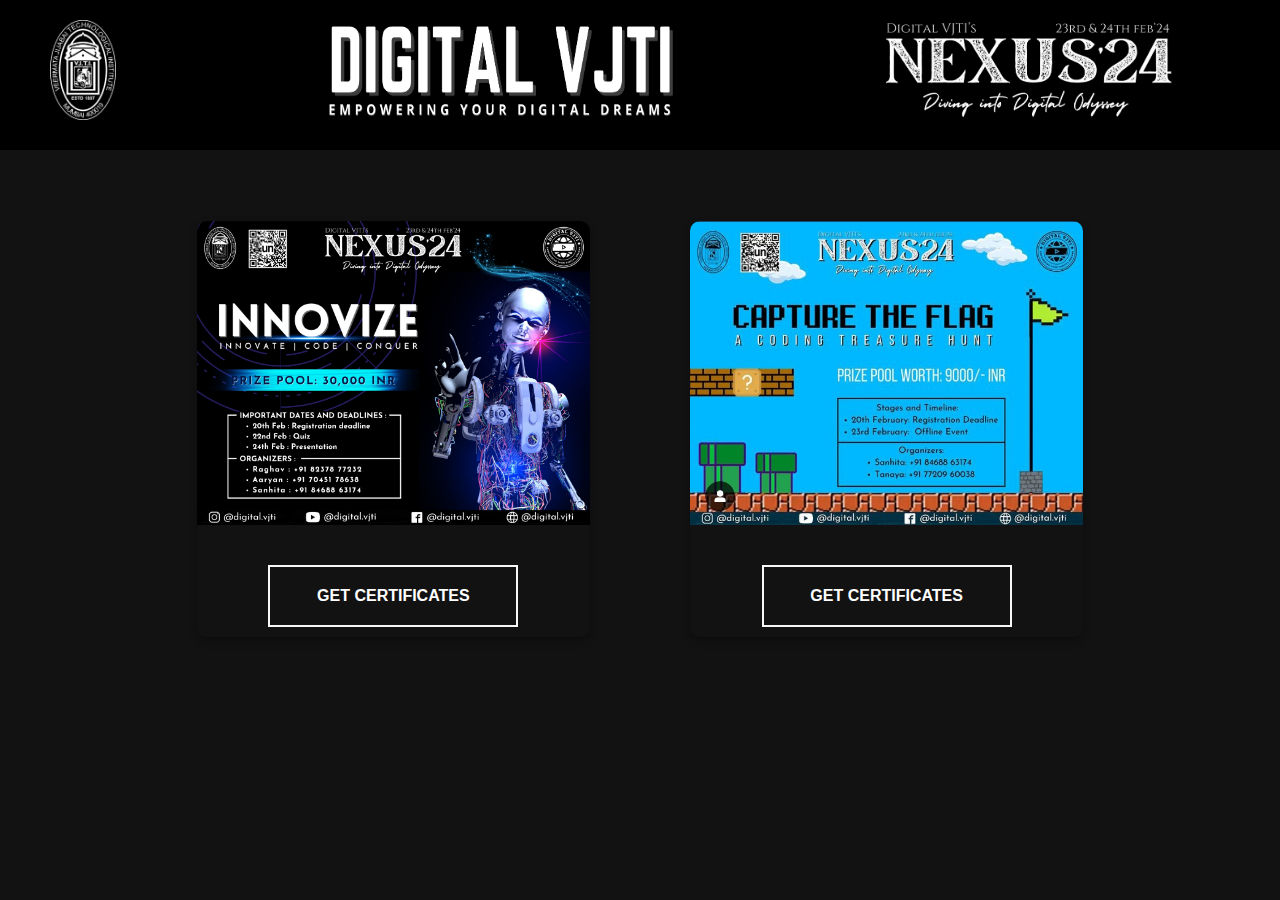
<file: index.html>
<!DOCTYPE html>
<html lang="en">
<head>
<meta charset="UTF-8">
<meta name="viewport" content="width=device-width, initial-scale=1.0">
<title>Nexus 24</title>
<link rel="stylesheet" href="styles.css">
<link rel="icon" type="image/png" href="images/digital.png">

</head>
<body>

    <nav class="navbar">
        <img src="images/vjti.png" alt="Image 1" class="navbar-img-1" >
        <img src="images/digitaltext.png" alt="Image 2" class="large-img-2" >
        <img src="images/nexus.png" alt="Image 3" class="navbar-img-3" >
        <img src="images/digital.png" alt="Image 4" class="navbar-img-4" >
    </nav>

    <div class="container">
        <div class="image-container" id="imageContainer" onclick="openLink('page1.html')">
            <img src="images/innovize.jpg" alt="Image 1">
            <div class="btn-contain">
              <div class="btn-skew-contain">
                <a href="innovizeoption.html" class="btn-skew">
                  <span>Get Certificates</span>
                </a>
              </div>
            </div>
        </div>
        
        
        <div class="image-container" onclick="openLink('page2.html')">
            <img src="images/ctf.jpg" alt="Image 2">
            <div class="btn-contain">
                <div class="btn-skew-contain">
                  <a href="ctf.html" class="btn-skew">
                    <span>Get Certificates</span>
                  </a>
                </div>
              </div>
        </div>
        
    </div>
    <script src="script.js"></script>
</body>
</html>
</file>
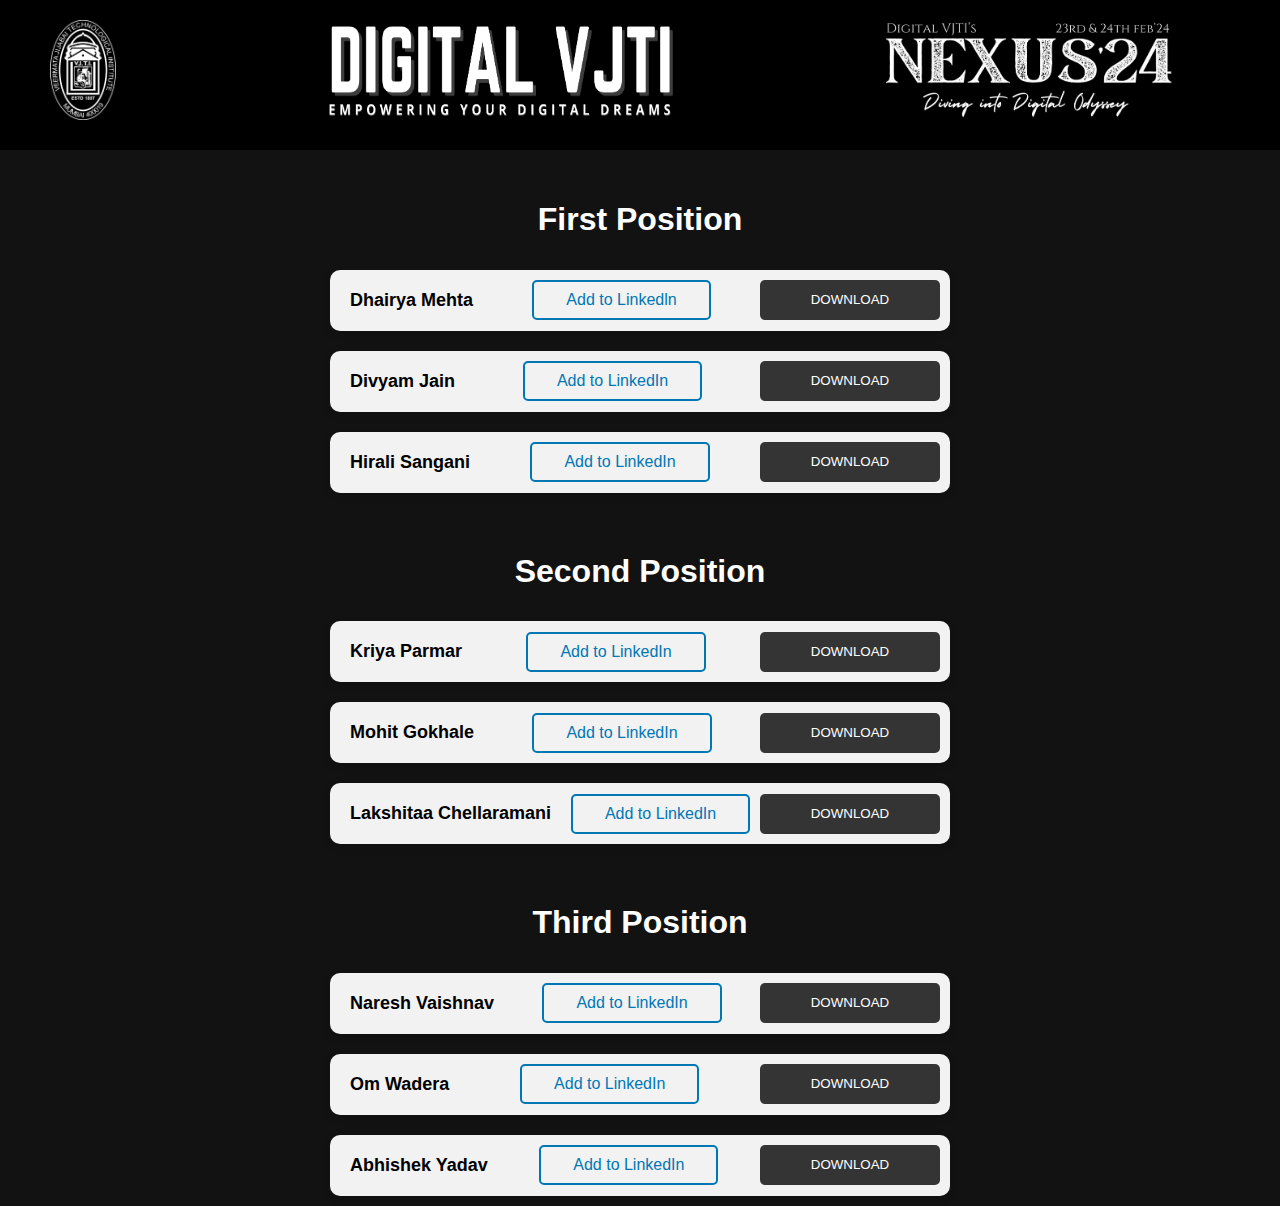
<file: aiml.html>
<!DOCTYPE html>
<html lang="en">
<head>
<meta charset="UTF-8">
<meta name="viewport" content="width=device-width, initial-scale=1.0">
<title>Nexus 24</title>
<link rel="stylesheet" href="styles.css">
<link rel="icon" type="image/png" href="images/digital.png">

</head>
<body>
    <nav class="navbar">
        <img src="images/vjti.png" alt="Image 1" class="navbar-img-1" >
        <img src="images/digitaltext.png" alt="Image 2" class="large-img-2" >
        <img src="images/nexus.png" alt="Image 3" class="navbar-img-3" >
        <img src="images/digital.png" alt="Image 4" class="navbar-img-4" >
    </nav>

    <div class="heading-container">
        <h1 class="white-heading">First Position</h1>
      </div>
    <div class="grid-container">
       
        <div class="tile">
            <div class="name">Dhairya Mehta</div>
            <div class="margin">
                <button class="slide" onclick="window.location.href='https://www.linkedin.com/profile/add?startTask=CERTIFICATION_NAME&name=INNOVIZE+by+Digital+VJTI&organizationId=26598119&issueYear=2024&issueMonth=2&certUrl=https://certificates.digitalvjti.com/56fd3ba2.pdf&certId=56fd3ba2'">Add to Linkedln</button>
              </div>
              <div class="buttonwrapper">
                <button id="download-btn-1" class="buttons" data-link="https://certificates.digitalvjti.com/56fd3ba2.pdf">DOWNLOAD</button>
            </div>
        </div>
    </div>
    
    <div class="grid-container">
        <div class="tile">
            <div class="name">Divyam Jain</div>
            
            <div><button class="slide" onclick="window.location.href='https://www.linkedin.com/profile/add?startTask=CERTIFICATION_NAME&name=INNOVIZE+by+Digital+VJTI&organizationId=26598119&issueYear=2024&issueMonth=2&certUrl=https://certificates.digitalvjti.com/5f6bb33f.pdf&certId=5f6bb33f'">Add to LinkedIn</button></div>
            <div class="buttonwrapper">
                <button id="download-btn-1" class="buttons" data-link="https://certificates.digitalvjti.com/5f6bb33f.pdf">DOWNLOAD</button>
            </div>
        </div>
    </div>
    <div class="grid-container">
        <div class="tile">
            <div class="name">Hirali Sangani</div>
            
            <div><button class="slide" onclick="window.location.href='https://www.linkedin.com/profile/add?startTask=CERTIFICATION_NAME&name=INNOVIZE+by+Digital+VJTI&organizationId=26598119&issueYear=2024&issueMonth=2&certUrl=https://certificates.digitalvjti.com/65e264e3.pdf&certId=65e264e3'">Add to LinkedIn</button></div>
            <div class="buttonwrapper">
                <button id="download-btn-1" class="buttons" data-link="https://certificates.digitalvjti.com/65e264e3.pdf">DOWNLOAD</button>
            </div>
        </div>
    </div>
    <div class="heading-container">
        <h1 class="white-heading">Second Position</h1>
      </div>
    <div class="grid-container">
        <div class="tile">
            <div class="name">Kriya Parmar</div>
           
            <div><button class="slide" onclick="window.location.href='https://www.linkedin.com/profile/add?startTask=CERTIFICATION_NAME&name=INNOVIZE+by+Digital+VJTI&organizationId=26598119&issueYear=2024&issueMonth=2&certUrl=https://certificates.digitalvjti.com/ec552667.pdf&certId=ec552667'">Add to LinkedIn</button></div>
            <div class="buttonwrapper">
                <button id="download-btn-1" class="buttons" data-link="https://certificates.digitalvjti.com/ec552667.pdf">DOWNLOAD</button>
            </div>
        </div>
    </div>
    <div class="grid-container">
        <div class="tile">
            <div class="name">Mohit Gokhale</div>
            
            <div><button class="slide" onclick="window.location.href='https://www.linkedin.com/profile/add?startTask=CERTIFICATION_NAME&name=INNOVIZE+by+Digital+VJTI&organizationId=26598119&issueYear=2024&issueMonth=2&certUrl=https://certificates.digitalvjti.com/925970cb.pdf&certId=925970cb'">Add to LinkedIn</button></div>
            <div class="buttonwrapper">
                <button id="download-btn-1" class="buttons" data-link="https://certificates.digitalvjti.com/925970cb.pdf">DOWNLOAD</button>
            </div>
        </div>
    </div>
    <div class="grid-container">
        <div class="tile">
            <div class="name">Lakshitaa Chellaramani</div>
            
            <div><button class="slide" onclick="window.location.href='https://www.linkedin.com/profile/add?startTask=CERTIFICATION_NAME&name=INNOVIZE+by+Digital+VJTI&organizationId=26598119&issueYear=2024&issueMonth=2&certUrl=https://certificates.digitalvjti.com/3cb98328.pdf&certId=3cb98328'">Add to LinkedIn</button></div>
            <div class="buttonwrapper">
                <button id="download-btn-1" class="buttons" data-link="https://certificates.digitalvjti.com/3cb98328.pdf">DOWNLOAD</button>
            </div>
        </div>
    </div>
    <div class="heading-container">
        <h1 class="white-heading">Third Position</h1>
      </div>
    <div class="grid-container">
        <div class="tile">
            <div class="name">Naresh Vaishnav</div>
            
            <div><button class="slide" onclick="window.location.href='https://www.linkedin.com/profile/add?startTask=CERTIFICATION_NAME&name=INNOVIZE+by+Digital+VJTI&organizationId=26598119&issueYear=2024&issueMonth=2&certUrl=https://certificates.digitalvjti.com/bfb80c82.pdf&certId=bfb80c82'">Add to LinkedIn</button></div>
            <div class="buttonwrapper">
                <button id="download-btn-1" class="buttons" data-link="https://certificates.digitalvjti.com/bfb80c82.pdf">DOWNLOAD</button>
            </div>
        </div>
    </div>
    <div class="grid-container">
        <div class="tile">
            <div class="name">Om Wadera</div>
            
            <div><button class="slide" onclick="window.location.href='https://www.linkedin.com/profile/add?startTask=CERTIFICATION_NAME&name=INNOVIZE+by+Digital+VJTI&organizationId=26598119&issueYear=2024&issueMonth=2&certUrl=https://certificates.digitalvjti.com/955c03d5.pdf&certId=955c03d5'">Add to LinkedIn</button></div>
            <div class="buttonwrapper">
                <button id="download-btn-1" class="buttons" data-link="https://certificates.digitalvjti.com/955c03d5.pdf">DOWNLOAD</button>
            </div>
        </div>
    </div>
    <div class="grid-container">
        <div class="tile">
            <div class="name">Abhishek Yadav</div>
            
            <div><button class="slide" onclick="window.location.href='https://www.linkedin.com/profile/add?startTask=CERTIFICATION_NAME&name=INNOVIZE+by+Digital+VJTI&organizationId=26598119&issueYear=2024&issueMonth=2&certUrl=https://certificates.digitalvjti.com/07a9f22f.pdf&certId=07a9f22f'">Add to LinkedIn</button></div>
            <div class="buttonwrapper">
                <button id="download-btn-1" class="buttons" data-link="https://certificates.digitalvjti.com/07a9f22f.pdf">DOWNLOAD</button>
            </div>
        </div>
    </div>
                                    
    
    

    <script src="https://code.jquery.com/jquery-3.6.0.min.js"></script>
<script src="script.js"></script>
    
</body>
</html>
</file>
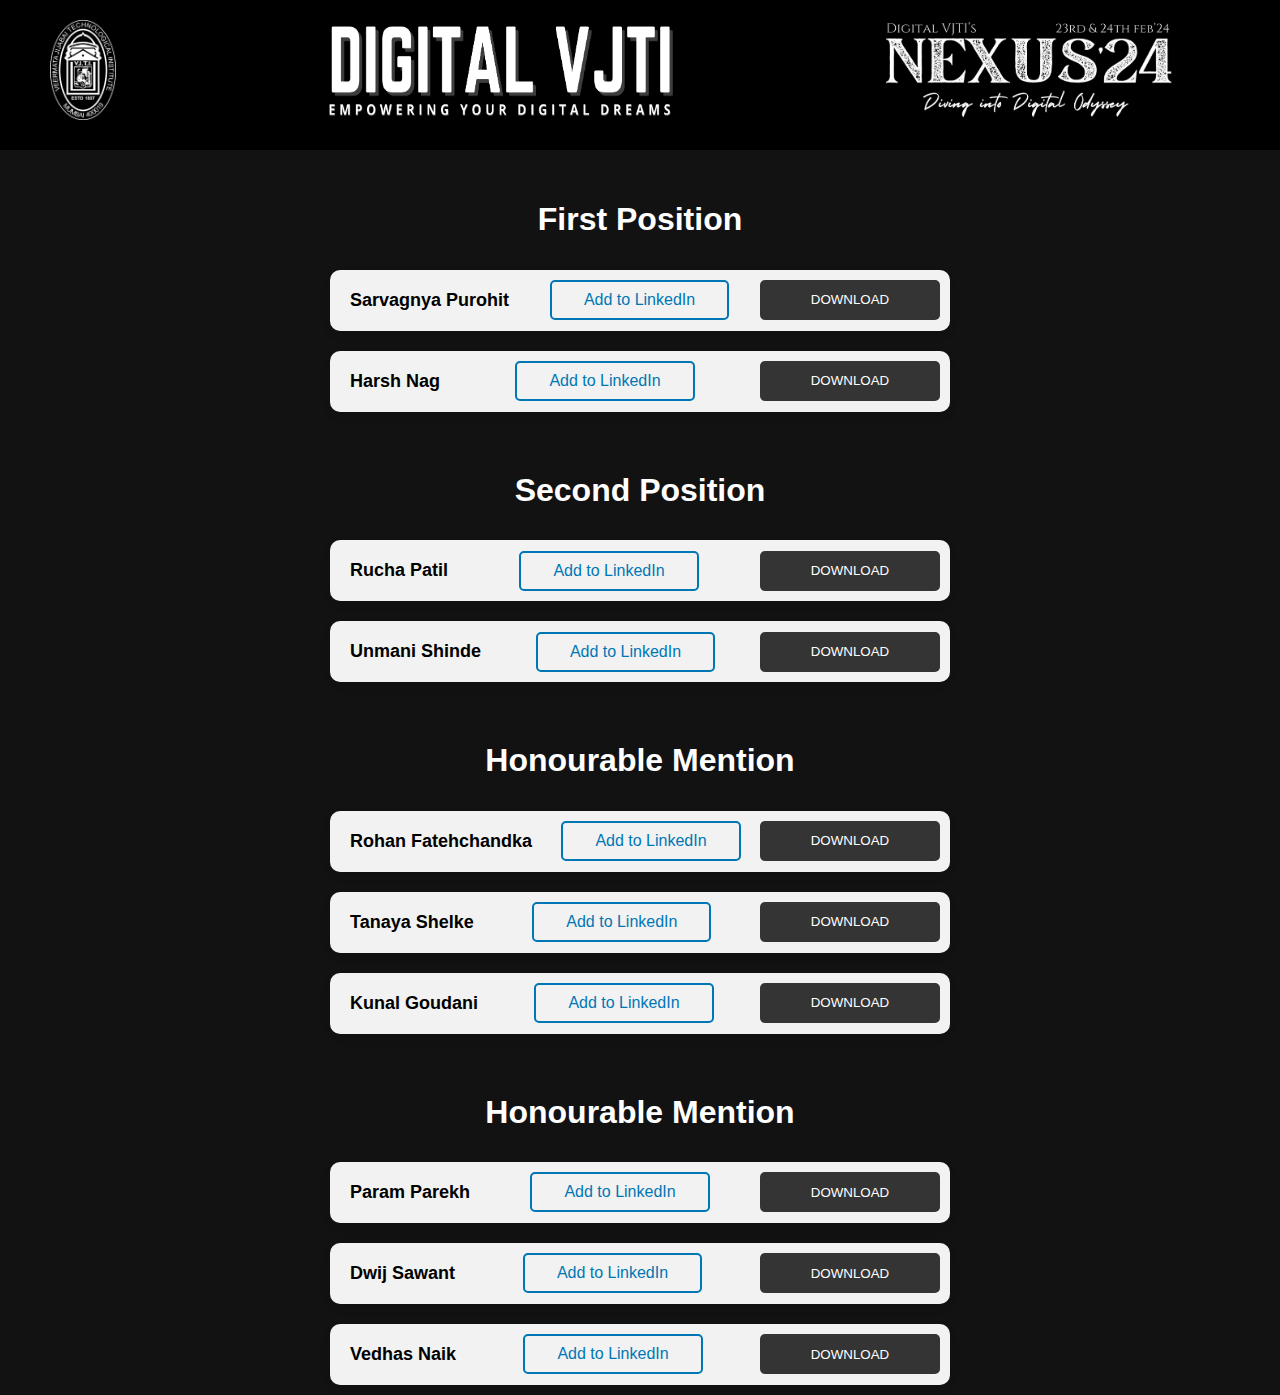
<file: blockchain.html>
<!DOCTYPE html>
<html lang="en">
<head>
<meta charset="UTF-8">
<meta name="viewport" content="width=device-width, initial-scale=1.0">
<title>Nexus 24</title>
<link rel="stylesheet" href="styles.css">
<link rel="icon" type="image/png" href="images/digital.png">

</head>
<body>
    <nav class="navbar">
        <img src="images/vjti.png" alt="Image 1" class="navbar-img-1" >
        <img src="images/digitaltext.png" alt="Image 2" class="large-img-2" >
        <img src="images/nexus.png" alt="Image 3" class="navbar-img-3" >
        <img src="images/digital.png" alt="Image 4" class="navbar-img-4" >
    </nav>

    <div class="heading-container">
        <h1 class="white-heading">First Position</h1>
      </div>
    <div class="grid-container">
       
        <div class="tile">
            <div class="name">Sarvagnya Purohit</div>
            <div><button class="slide" onclick="window.location.href='https://www.linkedin.com/profile/add?startTask=CERTIFICATION_NAME&name=INNOVIZE+by+Digital+VJTI&organizationId=26598119&issueYear=2024&issueMonth=2&certUrl=https://certificates.digitalvjti.com/aa08212f.pdf&certId=aa08212f'">Add to LinkedIn</button></div>

              <div class="buttonwrapper">
                <button id="download-btn-1" class="buttons" data-link="https://certificates.digitalvjti.com/aa08212f.pdf">DOWNLOAD</button>
            </div>
        </div>
    </div>
    
    <div class="grid-container">
        <div class="tile">
            <div class="name">Harsh Nag</div>
            
            <div><button class="slide" onclick="window.location.href='https://www.linkedin.com/profile/add?startTask=CERTIFICATION_NAME&name=INNOVIZE+by+Digital+VJTI&organizationId=26598119&issueYear=2024&issueMonth=2&certUrl=https://certificates.digitalvjti.com/f625aa2d.pdf&certId=f625aa2d'">Add to LinkedIn</button></div>
            <div class="buttonwrapper">
                <button id="download-btn-1" class="buttons" data-link="https://certificates.digitalvjti.com/f625aa2d.pdf">DOWNLOAD</button>
            </div>
        </div>
    </div>
    
    <div class="heading-container">
        <h1 class="white-heading">Second Position</h1>
      </div>
    <div class="grid-container">
        <div class="tile">
            <div class="name">Rucha Patil</div>
           
            <div><button class="slide" onclick="window.location.href='https://www.linkedin.com/profile/add?startTask=CERTIFICATION_NAME&name=INNOVIZE+by+Digital+VJTI&organizationId=26598119&issueYear=2024&issueMonth=2&certUrl=https://certificates.digitalvjti.com/b2398339.pdf&certId=b2398339'">Add to LinkedIn</button></div>
            <div class="buttonwrapper">
                <button id="download-btn-1" class="buttons" data-link="https://certificates.digitalvjti.com/b2398339.pdf">DOWNLOAD</button>
            </div>
        </div>
    </div>
    <div class="grid-container">
        <div class="tile">
            <div class="name">Unmani Shinde</div>
            
            <div><button class="slide" onclick="window.location.href='https://www.linkedin.com/profile/add?startTask=CERTIFICATION_NAME&name=INNOVIZE+by+Digital+VJTI&organizationId=26598119&issueYear=2024&issueMonth=2&certUrl=https://certificates.digitalvjti.com/737c3e26.pdf&certId=737c3e26'">Add to LinkedIn</button></div>
            <div class="buttonwrapper">
                <button id="download-btn-1" class="buttons" data-link="https://certificates.digitalvjti.com/737c3e26.pdf">DOWNLOAD</button>
            </div>
        </div>
    </div>
    
    <div class="heading-container">
        <h1 class="white-heading">Honourable Mention</h1>
      </div>
    <div class="grid-container">
        <div class="tile">
            <div class="name">Rohan Fatehchandka</div>
            
            <div><button class="slide" onclick="window.location.href='https://www.linkedin.com/profile/add?startTask=CERTIFICATION_NAME&name=INNOVIZE+by+Digital+VJTI&organizationId=26598119&issueYear=2024&issueMonth=2&certUrl=https://certificates.digitalvjti.com/f4a33240.pdf&certId=f4a33240'">Add to LinkedIn</button></div>
            <div class="buttonwrapper">
                <button id="download-btn-1" class="buttons" data-link="https://certificates.digitalvjti.com/f4a33240.pdf">DOWNLOAD</button>
            </div>
        </div>
    </div>
    <div class="grid-container">
        <div class="tile">
            <div class="name">Tanaya Shelke</div>
            
            <div><button class="slide" onclick="window.location.href='https://www.linkedin.com/profile/add?startTask=CERTIFICATION_NAME&name=INNOVIZE+by+Digital+VJTI&organizationId=26598119&issueYear=2024&issueMonth=2&certUrl=https://certificates.digitalvjti.com/1f088a76.pdf&certId=1f088a76'">Add to LinkedIn</button></div>
            <div class="buttonwrapper">
                <button id="download-btn-1" class="buttons" data-link="https://certificates.digitalvjti.com/1f088a76.pdf">DOWNLOAD</button>
            </div>
        </div>
    </div>
    <div class="grid-container">
        <div class="tile">
            <div class="name">Kunal Goudani</div>
            
            <div><button class="slide" onclick="window.location.href='https://www.linkedin.com/profile/add?startTask=CERTIFICATION_NAME&name=INNOVIZE+by+Digital+VJTI&organizationId=26598119&issueYear=2024&issueMonth=2&certUrl=https://certificates.digitalvjti.com/c06a09cd.pdf&certId=c06a09cd'">Add to LinkedIn</button></div>
            <div class="buttonwrapper">
                <button id="download-btn-1" class="buttons" data-link="https://certificates.digitalvjti.com/c06a09cd.pdf">DOWNLOAD</button>
            </div>
        </div>
    </div>

    <div class="heading-container">
        <h1 class="white-heading">Honourable Mention</h1>
      </div>
    <div class="grid-container">
        <div class="tile">
            <div class="name">Param Parekh</div>
            
            <div><button class="slide" onclick="window.location.href='https://www.linkedin.com/profile/add?startTask=CERTIFICATION_NAME&name=INNOVIZE+by+Digital+VJTI&organizationId=26598119&issueYear=2024&issueMonth=2&certUrl=https://certificates.digitalvjti.com/f514a261.pdf&certId=f514a261'">Add to LinkedIn</button></div>
            <div class="buttonwrapper">
                <button id="download-btn-1" class="buttons" data-link="https://certificates.digitalvjti.com/f514a261.pdf">DOWNLOAD</button>
            </div>
        </div>
    </div>
    <div class="grid-container">
        <div class="tile">
            <div class="name">Dwij Sawant</div>
            
            <div><button class="slide" onclick="window.location.href='https://www.linkedin.com/profile/add?startTask=CERTIFICATION_NAME&name=INNOVIZE+by+Digital+VJTI&organizationId=26598119&issueYear=2024&issueMonth=2&certUrl=https://certificates.digitalvjti.com/3e5099cb.pdf&certId=3e5099cb'">Add to LinkedIn</button></div>
            <div class="buttonwrapper">
                <button id="download-btn-1" class="buttons" data-link="https://certificates.digitalvjti.com/3e5099cb.pdf">DOWNLOAD</button>
            </div>
        </div>
    </div>
    <div class="grid-container">
        <div class="tile">
            <div class="name">Vedhas Naik</div>
            
            <div><button class="slide" onclick="window.location.href='https://www.linkedin.com/profile/add?startTask=CERTIFICATION_NAME&name=INNOVIZE+by+Digital+VJTI&organizationId=26598119&issueYear=2024&issueMonth=2&certUrl=https://certificates.digitalvjti.com/4df3af45.pdf&certId=4df3af45'">Add to LinkedIn</button></div>
            <div class="buttonwrapper">
                <button id="download-btn-1" class="buttons" data-link="https://certificates.digitalvjti.com/4df3af45.pdf">DOWNLOAD</button>
            </div>
        </div>
    </div>
                                    
    
    

    <script src="https://code.jquery.com/jquery-3.6.0.min.js"></script>
<script src="script.js"></script>
    
</body>
</html>
</file>
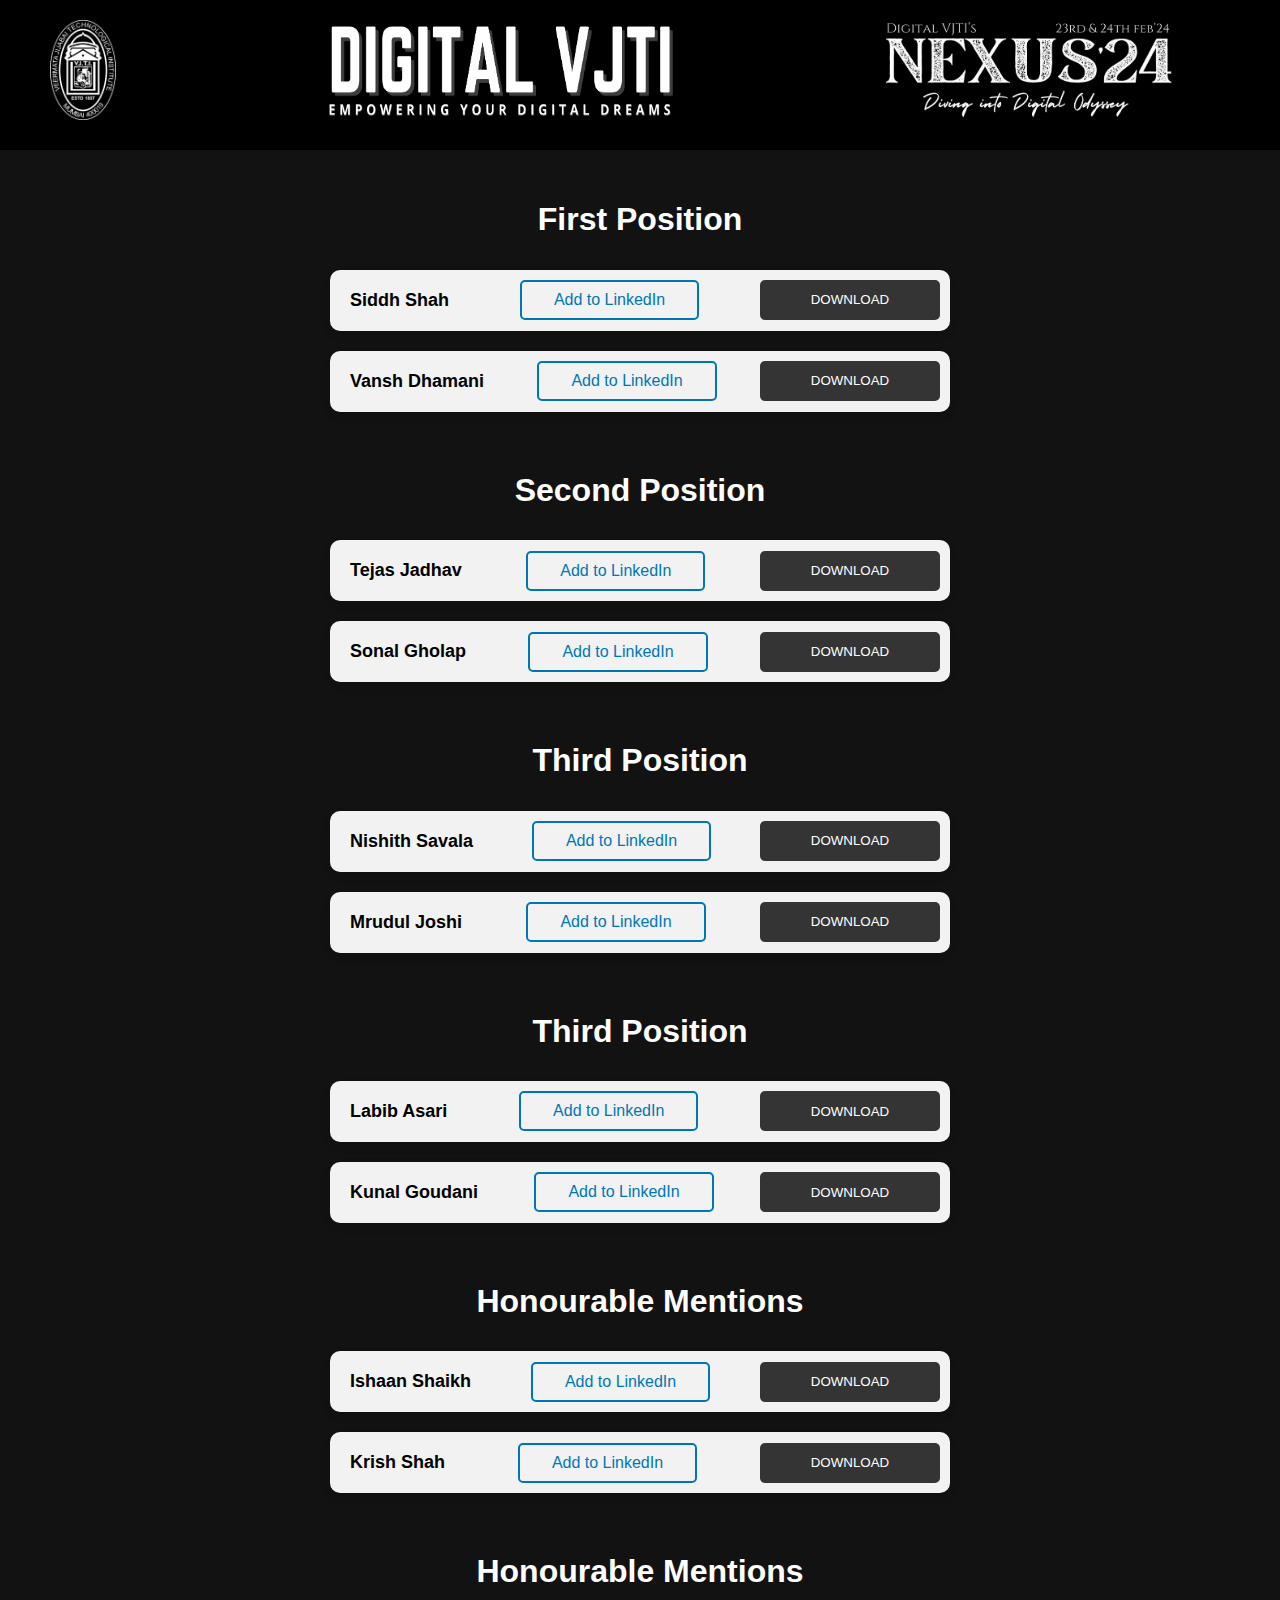
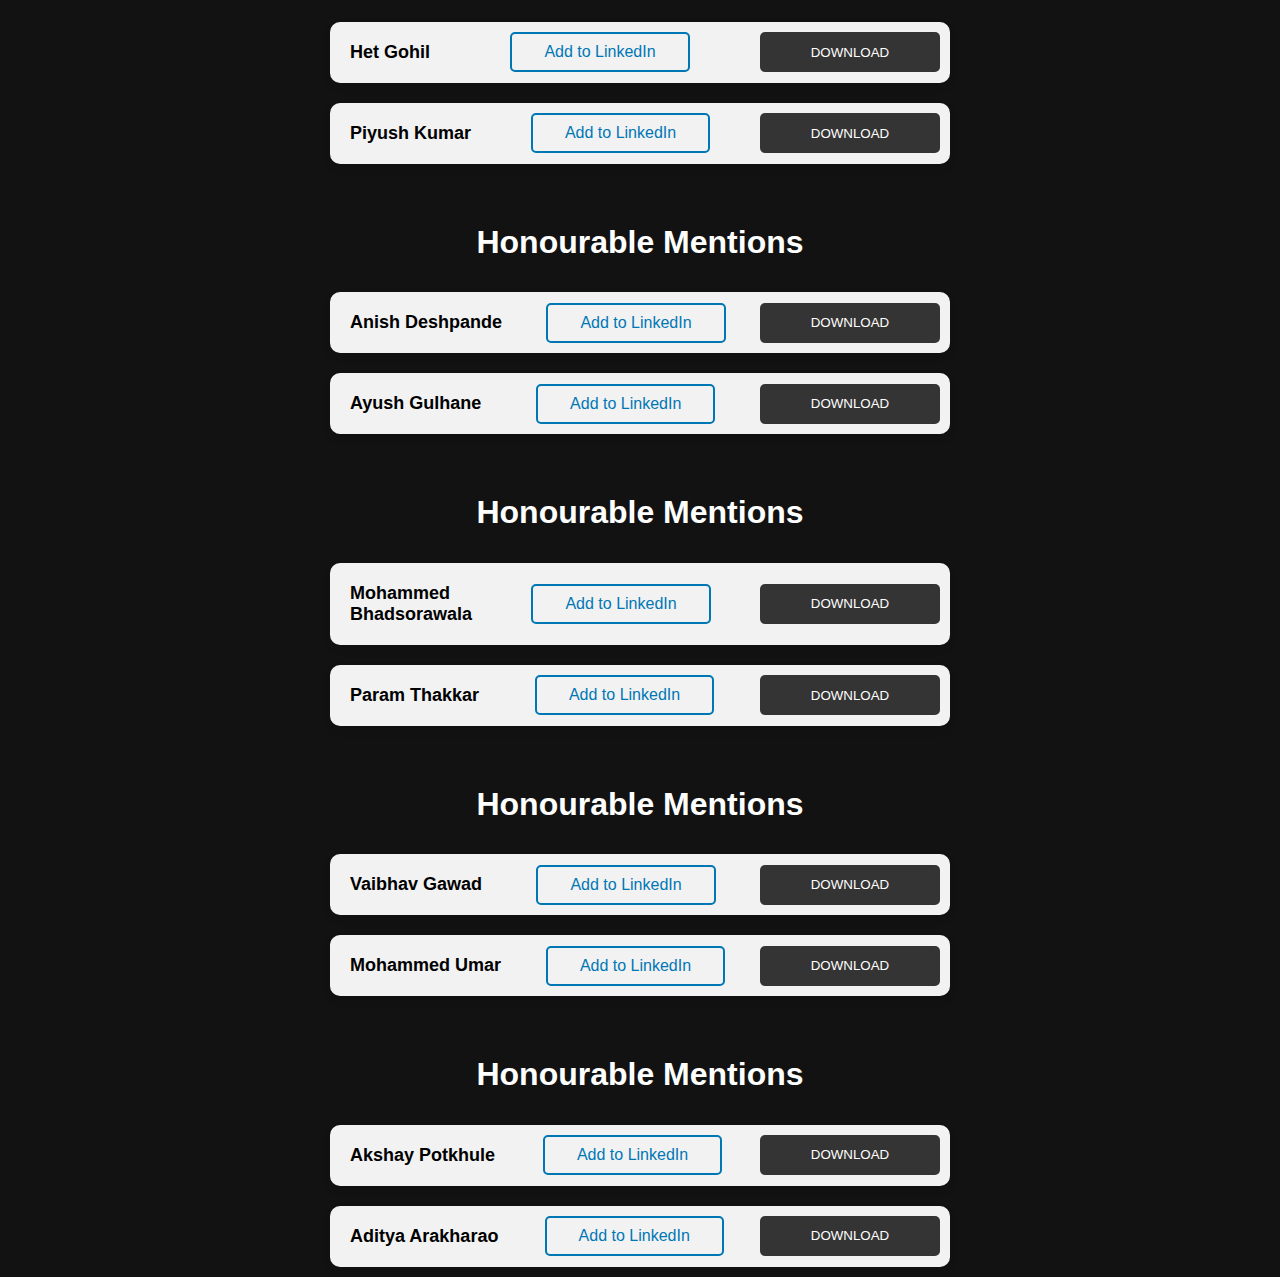
<file: ctf.html>
<!DOCTYPE html>
<html lang="en">
<head>
<meta charset="UTF-8">
<meta name="viewport" content="width=device-width, initial-scale=1.0">
<title>Nexus 24</title>
<link rel="stylesheet" href="styles.css">
<link rel="icon" type="image/png" href="images/digital.png">

</head>
<body>
    <nav class="navbar">
        <img src="images/vjti.png" alt="Image 1" class="navbar-img-1" >
        <img src="images/digitaltext.png" alt="Image 2" class="large-img-2" >
        <img src="images/nexus.png" alt="Image 3" class="navbar-img-3" >
        <img src="images/digital.png" alt="Image 4" class="navbar-img-4" >
    </nav>

    <div class="heading-container">
        <h1 class="white-heading">First Position</h1>
      </div>
    <div class="grid-container">
       
        <div class="tile">
            <div class="name">Siddh Shah</div>
            <div><button class="slide" onclick="window.location.href='https://www.linkedin.com/profile/add?startTask=CERTIFICATION_NAME&name=CTF+by+Digital+VJTI&organizationId=26598119&issueYear=2024&issueMonth=2&certUrl=https://certificates.digitalvjti.com/cc78f58a.pdf&certId=cc78f58a'">Add to LinkedIn</button></div>

              <div class="buttonwrapper">
                <button id="download-btn-1" class="buttons" data-link="https://certificates.digitalvjti.com/cc78f58a.pdf">DOWNLOAD</button>
            </div>
        </div>
    </div>
    
    <div class="grid-container">
        <div class="tile">
            <div class="name">Vansh Dhamani</div>
            
            <div><button class="slide" onclick="window.location.href='https://www.linkedin.com/profile/add?startTask=CERTIFICATION_NAME&name=CTF+by+Digital+VJTI&organizationId=26598119&issueYear=2024&issueMonth=2&certUrl=https://certificates.digitalvjti.com/a5540101.pdf&certId=a5540101'">Add to LinkedIn</button></div>
            <div class="buttonwrapper">
                <button id="download-btn-1" class="buttons" data-link="https://certificates.digitalvjti.com/a5540101.pdf">DOWNLOAD</button>
            </div>
        </div>
    </div>
    
    <div class="heading-container">
        <h1 class="white-heading">Second Position</h1>
      </div>
    <div class="grid-container">
        <div class="tile">
            <div class="name">Tejas Jadhav</div>
           
            <div><button class="slide" onclick="window.location.href='https://www.linkedin.com/profile/add?startTask=CERTIFICATION_NAME&name=CTF+by+Digital+VJTI&organizationId=26598119&issueYear=2024&issueMonth=2&certUrl=https://certificates.digitalvjti.com/14f7a47c.pdf&certId=14f7a47c'">Add to LinkedIn</button></div>
            <div class="buttonwrapper">
                <button id="download-btn-1" class="buttons" data-link="https://certificates.digitalvjti.com/14f7a47c.pdf">DOWNLOAD</button>
            </div>
        </div>
    </div>
    <div class="grid-container">
        <div class="tile">
            <div class="name">Sonal Gholap</div>
            
            <div><button class="slide" onclick="window.location.href='https://www.linkedin.com/profile/add?startTask=CERTIFICATION_NAME&name=CTF+by+Digital+VJTI&organizationId=26598119&issueYear=2024&issueMonth=2&certUrl=https://certificates.digitalvjti.com/2796b76a.pdf&certId=2796b76a'">Add to LinkedIn</button></div>
            <div class="buttonwrapper">
                <button id="download-btn-1" class="buttons" data-link="https://certificates.digitalvjti.com/2796b76a.pdf">DOWNLOAD</button>
            </div>
        </div>
    </div>
    
    <div class="heading-container">
        <h1 class="white-heading">Third Position</h1>
      </div>
    <div class="grid-container">
        <div class="tile">
            <div class="name">Nishith Savala</div>
            
            <div><button class="slide" onclick="window.location.href='https://www.linkedin.com/profile/add?startTask=CERTIFICATION_NAME&name=CTF+by+Digital+VJTI&organizationId=26598119&issueYear=2024&issueMonth=2&certUrl=https://certificates.digitalvjti.com/487ff896.pdf&certId=487ff896'">Add to LinkedIn</button></div>
            <div class="buttonwrapper">
                <button id="download-btn-1" class="buttons" data-link="https://certificates.digitalvjti.com/487ff896.pdf">DOWNLOAD</button>
            </div>
        </div>
    </div>
    <div class="grid-container">
        <div class="tile">
            <div class="name">Mrudul Joshi</div>
            
            <div><button class="slide" onclick="window.location.href='https://www.linkedin.com/profile/add?startTask=CERTIFICATION_NAME&name=CTF+by+Digital+VJTI&organizationId=26598119&issueYear=2024&issueMonth=2&certUrl=https://certificates.digitalvjti.com/4f8becd7.pdf&certId=4f8becd7'">Add to LinkedIn</button></div>
            <div class="buttonwrapper">
                <button id="download-btn-1" class="buttons" data-link="https://certificates.digitalvjti.com/4f8becd7.pdf">DOWNLOAD</button>
            </div>
        </div>
    </div>
    

    <div class="heading-container">
        <h1 class="white-heading">Third Position</h1>
      </div>
    <div class="grid-container">
        <div class="tile">
            <div class="name">Labib Asari</div>
            
            <div><button class="slide" onclick="window.location.href='https://www.linkedin.com/profile/add?startTask=CERTIFICATION_NAME&name=CTF+by+Digital+VJTI&organizationId=26598119&issueYear=2024&issueMonth=2&certUrl=https://certificates.digitalvjti.com/b9dba1f9.pdf&certId=b9dba1f9'">Add to LinkedIn</button></div>
            <div class="buttonwrapper">
                <button id="download-btn-1" class="buttons" data-link="https://certificates.digitalvjti.com/b9dba1f9.pdf">DOWNLOAD</button>
            </div>
        </div>
    </div>
    <div class="grid-container">
        <div class="tile">
            <div class="name">Kunal Goudani</div>
            
            <div><button class="slide" onclick="window.location.href='https://www.linkedin.com/profile/add?startTask=CERTIFICATION_NAME&name=CTF+by+Digital+VJTI&organizationId=26598119&issueYear=2024&issueMonth=2&certUrl=https://certificates.digitalvjti.com/945f1b3a.pdf&certId=945f1b3a'">Add to LinkedIn</button></div>
            <div class="buttonwrapper">
                <button id="download-btn-1" class="buttons" data-link="https://certificates.digitalvjti.com/945f1b3a.pdf
                ">DOWNLOAD</button>
            </div>
        </div>
    </div>
    
    <div class="heading-container">
        <h1 class="white-heading">Honourable Mentions</h1>
      </div>
    <div class="grid-container">
        <div class="tile">
            <div class="name">Ishaan Shaikh</div>
            
            <div><button class="slide" onclick="window.location.href='https://www.linkedin.com/profile/add?startTask=CERTIFICATION_NAME&name=CTF+by+Digital+VJTI&organizationId=26598119&issueYear=2024&issueMonth=2&certUrl=https://certificates.digitalvjti.com/2b51fcb5.pdf&certId=2b51fcb5'">Add to LinkedIn</button></div>
            <div class="buttonwrapper">
                <button id="download-btn-1" class="buttons" data-link="https://certificates.digitalvjti.com/2b51fcb5.pdf">DOWNLOAD</button>
            </div>
        </div>
    </div>
    <div class="grid-container">
        <div class="tile">
            <div class="name">Krish Shah</div>
            
            <div><button class="slide" onclick="window.location.href='https://www.linkedin.com/profile/add?startTask=CERTIFICATION_NAME&name=CTF+by+Digital+VJTI&organizationId=26598119&issueYear=2024&issueMonth=2&certUrl=https://certificates.digitalvjti.com/53111970.pdf&certId=53111970'">Add to LinkedIn</button></div>
            <div class="buttonwrapper">
                <button id="download-btn-1" class="buttons" data-link="https://certificates.digitalvjti.com/53111970.pdf
                ">DOWNLOAD</button>
            </div>
        </div>
    </div>
        
    <div class="heading-container">
        <h1 class="white-heading">Honourable Mentions</h1>
      </div>
    <div class="grid-container">
        <div class="tile">
            <div class="name">Het Gohil</div>
            
            <div><button class="slide" onclick="window.location.href='https://www.linkedin.com/profile/add?startTask=CERTIFICATION_NAME&name=CTF+by+Digital+VJTI&organizationId=26598119&issueYear=2024&issueMonth=2&certUrl=https://certificates.digitalvjti.com/2cca9fa6.pdf&certId=2cca9fa6'">Add to LinkedIn</button></div>
            <div class="buttonwrapper">
                <button id="download-btn-1" class="buttons" data-link="https://certificates.digitalvjti.com/2cca9fa6.pdf">DOWNLOAD</button>
            </div>
        </div>
    </div>
    <div class="grid-container">
        <div class="tile">
            <div class="name">Piyush Kumar</div>
            
            <div><button class="slide" onclick="window.location.href='https://www.linkedin.com/profile/add?startTask=CERTIFICATION_NAME&name=CTF+by+Digital+VJTI&organizationId=26598119&issueYear=2024&issueMonth=2&certUrl=https://certificates.digitalvjti.com/6a194005.pdf&certId=6a194005'">Add to LinkedIn</button></div>
            <div class="buttonwrapper">
                <button id="download-btn-1" class="buttons" data-link="https://certificates.digitalvjti.com/6a194005.pdf">DOWNLOAD</button>
            </div>
        </div>
    </div>
    
    <div class="heading-container">
        <h1 class="white-heading">Honourable Mentions</h1>
      </div>
    <div class="grid-container">
        <div class="tile">
            <div class="name">Anish Deshpande</div>
            
            <div><button class="slide" onclick="window.location.href='https://www.linkedin.com/profile/add?startTask=CERTIFICATION_NAME&name=CTF+by+Digital+VJTI&organizationId=26598119&issueYear=2024&issueMonth=2&certUrl=https://certificates.digitalvjti.com/1de496a0.pdf&certId=1de496a0'">Add to LinkedIn</button></div>
            <div class="buttonwrapper">
                <button id="download-btn-1" class="buttons" data-link="https://certificates.digitalvjti.com/1de496a0.pdf">DOWNLOAD</button>
            </div>
        </div>
    </div>
    <div class="grid-container">
        <div class="tile">
            <div class="name">Ayush Gulhane</div>
            
            <div><button class="slide" onclick="window.location.href='https://www.linkedin.com/profile/add?startTask=CERTIFICATION_NAME&name=CTF+by+Digital+VJTI&organizationId=26598119&issueYear=2024&issueMonth=2&certUrl=https://certificates.digitalvjti.com/a68c2290.pdf&certId=a68c2290'">Add to LinkedIn</button></div>
            <div class="buttonwrapper">
                <button id="download-btn-1" class="buttons" data-link="https://certificates.digitalvjti.com/a68c2290.pdf">DOWNLOAD</button>
            </div>
        </div>
    </div>

    <div class="heading-container">
        <h1 class="white-heading">Honourable Mentions</h1>
      </div>
    <div class="grid-container">
        <div class="tile">
            <div class="name"> Mohammed <br> Bhadsorawala</div>
            
            <div><button class="slide" onclick="window.location.href='https://www.linkedin.com/profile/add?startTask=CERTIFICATION_NAME&name=CTF+by+Digital+VJTI&organizationId=26598119&issueYear=2024&issueMonth=2&certUrl=https://certificates.digitalvjti.com/d17a8856.pdf&certId=d17a8856'">Add to LinkedIn</button></div>
            <div class="buttonwrapper">
                <button id="download-btn-1" class="buttons" data-link="https://certificates.digitalvjti.com/d17a8856.pdf">DOWNLOAD</button>
            </div>
        </div>
    </div>
    <div class="grid-container">
        <div class="tile">
            <div class="name">Param Thakkar</div>
            
            <div><button class="slide" onclick="window.location.href='https://www.linkedin.com/profile/add?startTask=CERTIFICATION_NAME&name=CTF+by+Digital+VJTI&organizationId=26598119&issueYear=2024&issueMonth=2&certUrl=https://certificates.digitalvjti.com/be328227.pdf&certId=be328227'">Add to LinkedIn</button></div>
            <div class="buttonwrapper">
                <button id="download-btn-1" class="buttons" data-link="https://certificates.digitalvjti.com/be328227.pdf">DOWNLOAD</button>
            </div>
        </div>
    </div>

    <div class="heading-container">
        <h1 class="white-heading">Honourable Mentions</h1>
      </div>
    <div class="grid-container">
        <div class="tile">
            <div class="name">Vaibhav Gawad</div>
            
            <div><button class="slide" onclick="window.location.href='https://www.linkedin.com/profile/add?startTask=CERTIFICATION_NAME&name=CTF+by+Digital+VJTI&organizationId=26598119&issueYear=2024&issueMonth=2&certUrl=https://certificates.digitalvjti.com/2250d96c.pdf&certId=2250d96c'">Add to LinkedIn</button></div>
            <div class="buttonwrapper">
                <button id="download-btn-1" class="buttons" data-link="https://certificates.digitalvjti.com/2250d96c.pdf">DOWNLOAD</button>
            </div>
        </div>
    </div>
    <div class="grid-container">
        <div class="tile">
            <div class="name">Mohammed Umar</div>
            
            <div><button class="slide" onclick="window.location.href='https://www.linkedin.com/profile/add?startTask=CERTIFICATION_NAME&name=CTF+by+Digital+VJTI&organizationId=26598119&issueYear=2024&issueMonth=2&certUrl=https://certificates.digitalvjti.com/52c1b2c5.pdf&certId=52c1b2c5'">Add to LinkedIn</button></div>
            <div class="buttonwrapper">
                <button id="download-btn-1" class="buttons" data-link="https://certificates.digitalvjti.com/52c1b2c5.pdf">DOWNLOAD</button>
            </div>
        </div>
    </div>

    <div class="heading-container">
        <h1 class="white-heading">Honourable Mentions</h1>
      </div>
    <div class="grid-container">
        <div class="tile">
            <div class="name">Akshay Potkhule</div>
            
            <div><button class="slide" onclick="window.location.href='https://www.linkedin.com/profile/add?startTask=CERTIFICATION_NAME&name=CTF+by+Digital+VJTI&organizationId=26598119&issueYear=2024&issueMonth=2&certUrl=https://certificates.digitalvjti.com/9400c37e.pdf&certId=9400c37e'">Add to LinkedIn</button></div>
            <div class="buttonwrapper">
                <button id="download-btn-1" class="buttons" data-link="https://certificates.digitalvjti.com/9400c37e.pdf">DOWNLOAD</button>
            </div>
        </div>
    </div>
    <div class="grid-container">
        <div class="tile">
            <div class="name">Aditya Arakharao</div>
            
            <div><button class="slide" onclick="window.location.href='https://www.linkedin.com/profile/add?startTask=CERTIFICATION_NAME&name=CTF+by+Digital+VJTI&organizationId=26598119&issueYear=2024&issueMonth=2&certUrl=https://certificates.digitalvjti.com/e3311874.pdf&certId=e3311874'">Add to LinkedIn</button></div>
            <div class="buttonwrapper">
                <button id="download-btn-1" class="buttons" data-link="https://certificates.digitalvjti.com/e3311874.pdf">DOWNLOAD</button>
            </div>
        </div>
    </div>
    

    <script src="https://code.jquery.com/jquery-3.6.0.min.js"></script>
<script src="script.js"></script>
    
</body>
</html>
</file>
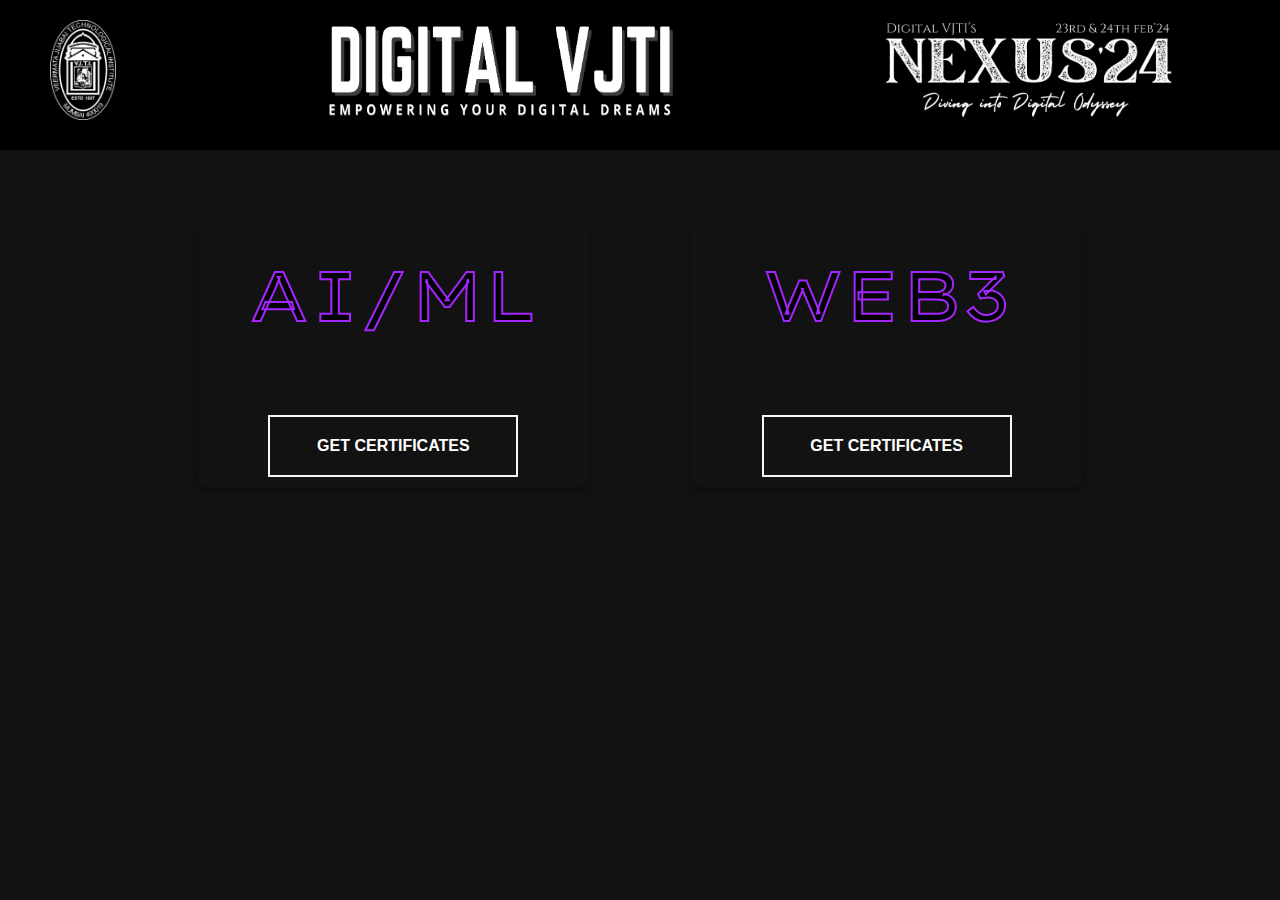
<file: innovizeoption.html>
<!DOCTYPE html>
<html lang="en">
<head>
<meta charset="UTF-8">
<meta name="viewport" content="width=device-width, initial-scale=1.0">
<title>Nexus 24</title>
<link rel="stylesheet" href="styles.css">
<link rel="icon" type="image/png" href="images/digital.png">

</head>
<body>

    <nav class="navbar">
        <img src="images/vjti.png" alt="Image 1" class="navbar-img-1" >
        <img src="images/digitaltext.png" alt="Image 2" class="large-img-2" >
        <img src="images/nexus.png" alt="Image 3" class="navbar-img-3" >
        <img src="images/digital.png" alt="Image 4" class="navbar-img-4" >
    </nav>

    <div class="container">
        <div class="image-container" id="imageContainer" onclick="openLink('page1.html')">
<!--            <img src="images/aiml.webp" alt="Image 1" height="370px">-->
            <div class="wrapper">
                <svg>
                    <text x="50%" y="50%" dy=".35em" text-anchor="middle">
                        AI/ML
                    </text>
                </svg>
            </div>
            <div class="btn-contain">
              <div class="btn-skew-contain">
                <a href="aiml.html" class="btn-skew">
                  <span>Get Certificates</span>
                </a>
              </div>
            </div>
        </div>
        
        
        <div class="image-container" onclick="openLink('page2.html')">
<!--            <img src="images/blockchain.webp" alt="Image 2" height="370px">-->
            <div class="wrapper">
                <svg>
                    <text x="50%" y="50%" dy=".35em" text-anchor="middle">
                        WEB3
                    </text>
                </svg>
            </div>
            <div class="btn-contain">
                <div class="btn-skew-contain">
                  <a href="blockchain.html" class="btn-skew">
                    <span>Get Certificates</span>
                  </a>
                </div>
              </div>
        </div>
    </div>

    

    <script src="script.js"></script>
</body>
</html>
</file>
<file: styles.css>
@import url("https://fonts.googleapis.com/css2?family=Lexend+Mega&display=swap");

body {
    margin: 0;
    padding: 0;
    font-family: Arial, sans-serif;
    background-color: #121212;
    color: bl;
}

/* Default styles for desktop */

/* Default styles for desktop */
.navbar {
    display: flex;
    justify-content: flex-start;
    align-items:normal;
    margin-bottom: 4%;
    margin-top: 0%;
    color: black;
    background-color: black;
    height: 150px;
}

.navbar-img-1 {
    width: 80px;
    height: 100px;
    margin-top: 20px;
    margin-right: 40px;
    margin-left: 50px;
}

.large-img-2 {
    display: block; /* Show image 2 by default */
    width: 350px;
    height: 100px;
    margin-top: 20px;
    margin-right: 40px;
    margin-left: 170px;
}

.navbar-img-3 {
    width: 350px;
    height: 100px;
    margin-top: 20px;
    margin-right: -35px;
    margin-left: 170px;
}

.navbar-img-4 {
    width: 100px;
    height: 100px;
    margin-top: 20px;
    margin-right: 100px;
    margin-left: 170px;
}

/* Media query for mobile devices */
@media (max-width: 768px) {
    .navbar {
        flex-wrap: wrap; /* Allow items to wrap */
        justify-content: center; /* Center items on mobile */
    }

    .navbar-img-1,
    .navbar-img-3,
    .navbar-img-4 {
        display: none; /* Hide images 1, 3, and 4 on mobile */
    }

    .large-img-2 {
        display: block; /* Show image 2 on mobile */
        width: 75%; /* Adjust width to fit mobile screen */
        height: 60%;
        margin: 20px 0; /* Add vertical margin */
    }
}




/* Styles for different image sizes and alignments */




.container {
    display: flex;
    justify-content: center;
    align-items: flex-start;
    flex-wrap: wrap;
    gap: 100px;
    padding: 20px;
}

.image-container {
    width: calc(33.33% - 20px);
    height: auto;
    cursor: pointer;
    border-radius: 10px;
    overflow: hidden;
    box-shadow: 0 4px 8px rgba(0, 0, 0, 0.3);
    transition: transform 0.3s ease;
    position: relative;
    display: flex;
    flex-direction: column;
}

.image-info {
    position: absolute;
    bottom: 0;
    left: 0;
    right: 0;
    padding: 10px;
    background-color: rgba(0, 0, 0, 0.7);
    color: #fff;
    text-align: center;
    z-index: 2;
    border-bottom-left-radius: 10px;
    border-bottom-right-radius: 10px;
    transform: translateY(100%);
    transition: transform 0.3s ease;
}

.image-container:hover .image-info {
    transform: translateY(0);
}

@media (max-width: 768px) {
    .image-container {
        width: 100%;
        margin-bottom: 20px;
    }
    .container{
        gap: 30px;
    }
}



/* ............ */


.btn-contain {
    position:relative;
    bottom: 0px; /* Adjust the distance from the bottom */
    left: 0;
    right: 0;
    text-align: center;
    margin-top: 30px;
  }
.btn-skew-contain {
  max-width: 270px;
  margin: 0 auto;
}
.btn-skew {
  font-family:sans-serif;
  font-weight:bold;
  text-align: center;
  color: white;
  text-transform: uppercase;
  text-decoration: none;
  -webkit-box-flex: 1;
  -ms-flex: 1 1 auto;
  flex: 1 1 auto;
  margin: 10px;
  padding: 20px;
  border: 2px solid #f7f7f7;
  text-align: center;
  text-transform: uppercase;
  position: relative;
  overflow: hidden;
  -webkit-transition: .3s;
  transition: .3s;
  display:block;
}
.btn-skew:after {
  position: absolute;
  -webkit-transition: .3s;
  transition: .3s;
  content: '';
  width: 0;
  bottom: 0;
  background: #f7f7f7;
  height: 120%;
  left: -10%;
  -webkit-transform: skewX(15deg);
  transform: skewX(15deg);
  z-index: -1;
}
.btn-skew:hover {
  cursor: pointer;
}
.btn-skew:hover:after {
  width: 100%;
  left: 0;
}
.btn-skew:hover {
  color: black;
}
.btn-skew:hover:after {
  left: -10%;
  width: 120%;
}



.grid-container {
  display: flex;
  justify-content: center; /* Center the tiles horizontally */
  align-items: center; /* Center the tiles vertically */
  gap: 20px;
  padding: 10px;
}

.tile {
  background-color: #f2f2f2;
  border-radius: 10px;
  padding: 10px;
  box-shadow: 0 4px 8px rgba(0, 0, 0, 0.1);
  display: flex;
  justify-content: space-between;
  align-items: center;
  width: 600px; /* Increased width to 600px */
}

.name {
  font-size: 18px;
  font-weight: bold;
  margin: 10px;
}

.buttonwrapper {
  position: relative;
  display: flex;
  align-items: center;
}

.buttons {
  width: 180px; /* Reduced width */
  height: 40px; /* Reduced height */
  border: none;
  background: #353434;
  font-family: 'Julius Sans One', sans-serif;
  font-size: 10pt; /* Reduced font size */
  color: white;
  cursor: pointer;
  transition: .5s;
  border-radius: 5px;
  outline: none;
  display: flex; /* Enable flexbox */
  justify-content: center; /* Center content horizontally */
  align-items: center; /* Center content vertically */
  position: relative; /* Ensure proper stacking of pseudo-elements */
}

.buttons:after {
  content: "";
  z-index: 1;
  position: absolute;
  height: 40px; /* Reduced height */
  width: 0px;
  top: 50%;
  left: 0;
  transform: translateY(-50%);
  background: black;
  transition: .1s linear;
  border-radius: 5px;
}

.buttons:before {
  content: url("images/tick.png");
  z-index: 2;
  position: absolute;
  top: 50%;
  left: 50%;
  transform: translate(-50%, -50%);
  display: none;
  transition: all .4s .4s;
}

.buttons:hover {
  box-shadow: 2px 2px 10px #181818; /* Reduced box-shadow */
}

.buttons.clicked {
  width: 250px; /* Adjusted width */
  color: transparent; /* Make the text transparent (invisible) */
}

.clicked:after {
  width: 100%;
  transition: width 2s .4s linear; /* Adjusted transition duration */
}

.buttons.complete {
  width: 45px; /* Reduced width */
}

.complete:before {
  content: '';
  display: initial;
  position: absolute;
  top: 50%;
  left: 50%;
  transform: translate(-50%, -50%);
  width: 24px; /* Adjust as needed */
  height: 24px; /* Adjust as needed */
  background-image: url("images/tick.png"); /* Adjust as needed */
  background-size: cover;
}


/* Styling for the LinkedIn button */



/* .buttons {
  color: #fff;
  background: hsl(227, 10%, 10%);
  font: 300 1em 'Fira Sans', sans-serif;
  justify-content: center;
  align-content: center;
  align-items: center;
  text-align: center;
  min-height: 100vh;
  display: flex;
} */

button {
  background: none;
  border: 2px solid;
  font: inherit;
  line-height: 1;
  padding: 0.75em 2em;
  color: var(--color);
  transition: 0.25s;
  height: 40px;
  display: flex;
  align-items: center;
  border-radius: 5px;
}

.slide {
  --color: #0077b5;
  --hover: #0077b5;
}







button.slide:hover,
button.slide:focus {
  border-color: var(--hover);
  color: #fff;
  box-shadow: inset 0 0 0 9999px var(--hover); /* Adjust box-shadow to cover the entire button */
}

button.slide:active {
  box-shadow: none; /* Remove box-shadow on button click */
}


@media screen and (max-width: 768px) {
  .tile {
    height: auto;
    flex-direction: column; /* Reset height to auto */
    width:300px;
  }
    
  .buttonwrapper {
    margin-bottom: 20px; /* Increase the vertical gap between buttons */
  }

  .buttons{
    margin-top: 15px;
  }

  
  .slide{
    margin-top: 20px;

  }

  .name {
    font-size: 25px;
    font-weight: bold;
    margin: 10px;
  }
  
}

.heading-container {
  text-align: center; /* Center the heading horizontally */
  margin-top: 50px; /* Add margin for spacing */
}

.white-heading {
  color: white;
}






















.btn-download {
  padding: 10px 20px;
  height: 40px;
  background-color: black;
  color: #fff;
  border: none;
  border-radius: 5px;
  cursor: pointer;
  position: relative;
  overflow: hidden;
  transition: color 0.3s ease, background-color 0.3s ease;
  margin-left: 20px;
}

.btn-download::before {
  
  position: absolute;
  top: -15px;
  left: 50%;
  transform: translateX(-50%);
  width: 0;
  height: 0;
  border-left: 8px solid transparent;
  border-right: 8px solid transparent;
  border-bottom: 8px solid #fff; /* Color of the pointer */
  opacity: 0;
  transition: opacity 0.3s ease, top 0.3s ease;
}

.btn-download:hover::before {
  top: 0;
  opacity: 1;
}

.btn-download:hover {
  background-color: #0056b3;
  color: #fff;
}






svg {
    font-family: "Lexend Mega", sans-serif;
    width: 100%; height: 100%;
}
svg text {
    animation: stroke 5s infinite alternate;
    stroke-width: 2;
    stroke: #A326FF;
    font-size: 70px;
}
@keyframes stroke {
    0%   {
        fill: rgba(125,34,173,0); stroke: rgba(163,38,255,1);
        stroke-dashoffset: 25%; stroke-dasharray: 0 50%; stroke-width: 2;
    }
    70%  {fill: rgba(125,34,173,0); stroke: rgba(163,38,255,1); }
    80%  {fill: rgba(125,34,173,0); stroke: rgba(163,38,255,1); stroke-width: 3; }
    100% {
        fill: rgba(125,34,173,1); stroke: rgba(163,38,255,0);
        stroke-dashoffset: -25%; stroke-dasharray: 50% 0; stroke-width: 0;
    }
}
.wrapper {background-color: #121212};
</file>
